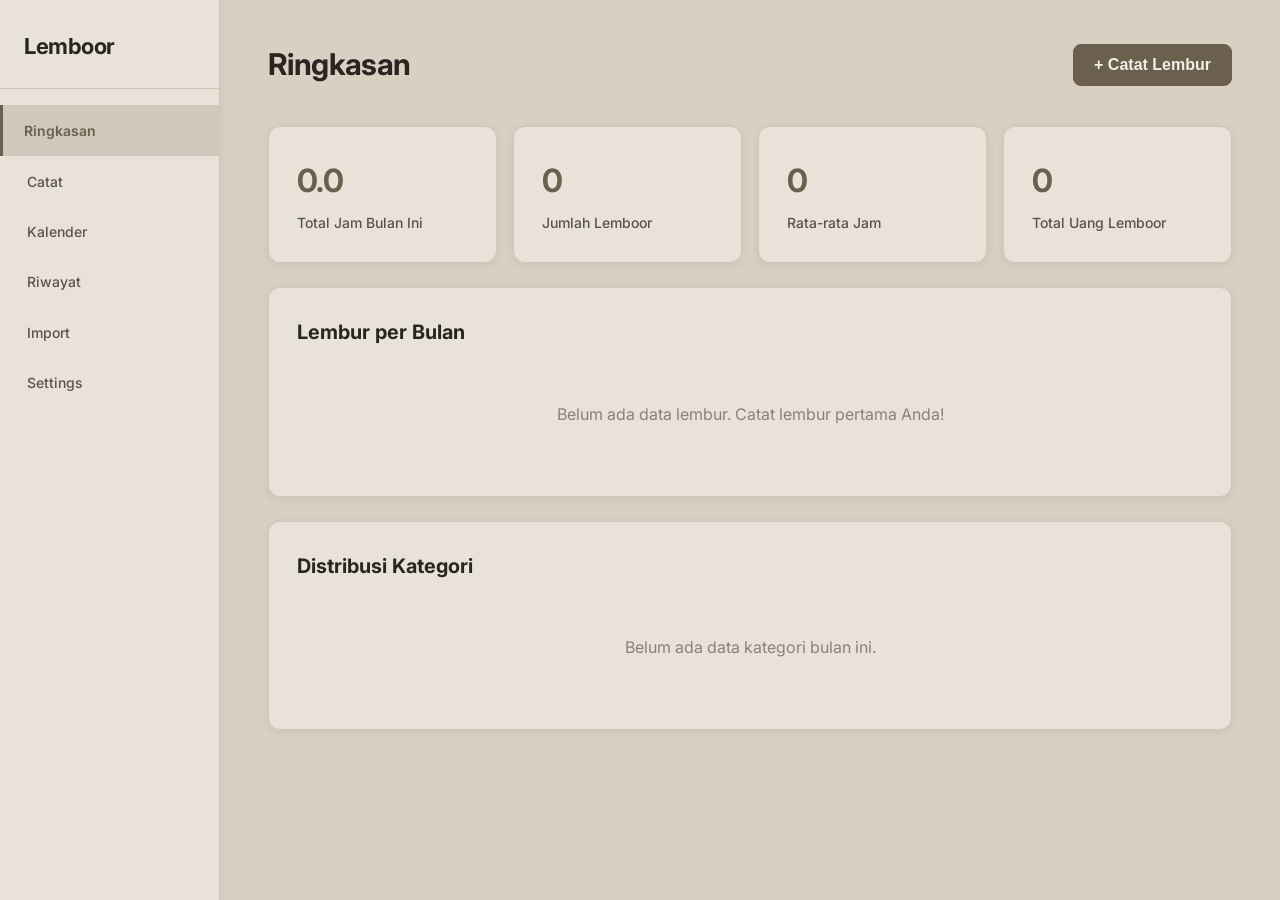
<file: index.html>
<!DOCTYPE html>
<html lang="id">
<head>
  <meta charset="UTF-8">
  <meta name="viewport" content="width=device-width, initial-scale=1.0">
  <title>Lemboor</title>
  <link rel="preconnect" href="https://fonts.googleapis.com">
  <link rel="preconnect" href="https://fonts.gstatic.com" crossorigin>
  <link href="https://fonts.googleapis.com/css2?family=Inter:wght@400;500;600&display=swap" rel="stylesheet">
  <link rel="stylesheet" href="css/style.css?v=45">
  <link rel="manifest" href="manifest.json">
  <meta name="theme-color" content="#7c6f5b">
  <script src="libs/xlsx.full.min.js"></script>
  <style>
    .view { display: none; }
    .view.active { display: block; }
    .sidebar-nav a { cursor: pointer; }
  
/* Nav icons */
.nav-icon { font-size: 1.1rem; line-height: 1; }
.nav-label { font-size: 0.7rem; }
@media (min-width: 769px) {
  .nav-icon { display: none; }
  .nav-label { font-size: 14px; }
  .sidebar-nav li a { flex-direction: row; gap: 0; }
}
</style>
</head>
<body>
  <div class="sidebar-backdrop" id="sidebarBackdrop" onclick="closeSidebar()"></div>
  <div class="app">
    <aside class="sidebar" id="sidebar" role="navigation" aria-label="Menu utama">
      <div class="sidebar-brand">Lemboor</div>
      <ul class="sidebar-nav">
        <li><a href="#ringkasan" data-view="ringkasan"><span class="nav-icon">📊</span><span class="nav-label">Ringkasan</span></a></li>
        <li><a href="#catat" data-view="catat"><span class="nav-icon">✏️</span><span class="nav-label">Catat</span></a></li>
        <li><a href="#kalender" data-view="kalender"><span class="nav-icon">📅</span><span class="nav-label">Kalender</span></a></li>
        <li><a href="#riwayat" data-view="riwayat"><span class="nav-icon">📋</span><span class="nav-label">Riwayat</span></a></li>
        <li><a href="#import" data-view="import"><span class="nav-icon">📁</span><span class="nav-label">Import</span></a></li>
        <li><a href="#settings" data-view="settings"><span class="nav-icon">⚙️</span><span class="nav-label">Settings</span></a></li>
      </ul>
    </aside>
    <main class="main" id="mainContent">
      <button class="hamburger" id="hamburger" onclick="toggleSidebar()" aria-label="Menu">
        <span></span><span></span><span></span>
      </button>
      <!-- Views injected here -->
    </main>
  </div>

  <script src="js/app.js"></script>
  <script>
  // SPA Router
  const views = {};
  let currentView = null;

  function registerView(name, renderFn) {
    views[name] = renderFn;
  }

  function navigateTo(viewName) {
    if (!views[viewName]) viewName = 'ringkasan';
    // Hide all views
    document.querySelectorAll('.view').forEach(v => v.classList.remove('active'));
    // Show target view
    let viewEl = document.getElementById('view-' + viewName);
    if (!viewEl) {
      viewEl = document.createElement('div');
      viewEl.id = 'view-' + viewName;
      viewEl.className = 'view';
      document.getElementById('mainContent').appendChild(viewEl);
    }
    viewEl.classList.add('active');
    // Update sidebar active
    document.querySelectorAll('.sidebar-nav a').forEach(a => {
      a.classList.toggle('active', a.dataset.view === viewName);
      a.setAttribute('aria-current', a.dataset.view === viewName ? 'page' : 'false');
    });
    // Update title
    const titles = { ringkasan: 'Ringkasan', catat: 'Catat Lembur', kalender: 'Kalender Lembur', riwayat: 'Riwayat Lembur', import: 'Import/Export', settings: 'Settings' };
    document.title = 'Lemboor — ' + (titles[viewName] || viewName);
    // Render view content
    if (views[viewName]) views[viewName](viewEl);
    currentView = viewName;
    // Scroll to top
    window.scrollTo(0, 0);
  }

  // Handle hash changes
  window.addEventListener('hashchange', () => {
    const hash = location.hash.replace('#', '') || 'ringkasan';
    navigateTo(hash);
  });

  // Initial load handled after views are registered (see bottom of page)
  </script>

  <!-- View: Ringkasan -->
  <script>
  registerView('ringkasan', function(container) {
    container.innerHTML = `
      <div class="page-header">
        <h1>Ringkasan</h1>
        <button class="btn btn-primary" onclick="navigateTo('catat')">+ Catat Lembur</button>
      </div>
      <div class="card-grid" id="stats"></div>
      <div class="card">
        <h3 style="margin-bottom:12px;">Lembur per Bulan</h3>
        <div id="chart-monthly"></div>
      </div>
      <div class="card" style="margin-top:24px;">
        <h3 style="margin-bottom:12px;">Distribusi Kategori</h3>
        <div id="chart-category"></div>
      </div>
    `;
    renderDashboard();
  });
  </script>

  <!-- View: Catat Lembur -->
  <script>
  registerView('catat', function(container) {
    container.innerHTML = `
      <div class="page-header"><h1>Catat Lembur</h1></div>
      <div class="card">
        <form id="overtimeForm">
          <div class="form-row">
            <div class="form-group">
              <label>Tanggal</label>
              <input type="date" class="form-control" id="date" required>
            </div>
            <div class="form-group">
              <label>Kategori</label>
              <select class="form-control" id="category">
                <option value="weekday">Hari Kerja</option>
                <option value="weekend">Akhir Pekan</option>
                <option value="holiday">Libur</option>
              </select>
            </div>
          </div>
          <div class="form-row">
            <div class="form-group">
              <label>Jam Mulai</label>
              <input type="time" class="form-control" id="startTime" required>
            </div>
            <div class="form-group">
              <label>Jam Selesai</label>
              <input type="time" class="form-control" id="endTime" required>
            </div>
          </div>
          <div class="form-row">
            <div class="form-group">
              <label>Aktivitas / Deskripsi</label>
              <input type="text" class="form-control" id="activity" placeholder="Deskripsi pekerjaan">
            </div>
            <div class="form-group">
              <label>Project (opsional)</label>
              <input type="text" class="form-control" id="project" placeholder="Nama project">
            </div>
          </div>
          <div class="form-row">
            <div class="form-group">
              <label>Rate per Jam (Rp)</label>
              <input type="number" class="form-control" id="rate" placeholder="0">
            </div>
            <div class="form-group">
              <label>Total Jam</label>
              <input type="text" class="form-control" id="totalHours" readonly>
            </div>
          </div>
          <div style="display:flex;gap:8px;justify-content:flex-end;margin-top:8px;">
            <button type="button" class="btn btn-outline" onclick="resetForm()">Reset</button>
            <button type="submit" class="btn btn-primary">Simpan</button>
          </div>
        </form>
      </div>
    `;
    initInputForm();
  });
  </script>

  <!-- View: Kalender -->
  <script>
  registerView('kalender', function(container) {
    container.innerHTML = `
      <div class="page-header"><h1>Kalender Lembur</h1></div>
      <div class="cal-toolbar">
        <div style="display:flex;align-items:center;gap:12px;">
          <div class="cal-nav">
            <button class="btn btn-outline btn-sm" onclick="prevPeriod()">&laquo;</button>
            <button class="btn btn-outline btn-sm" onclick="goToday()">Hari Ini</button>
            <button class="btn btn-outline btn-sm" onclick="nextPeriod()">&raquo;</button>
          </div>
          <h2 id="periodLabel" style="font-size:1.1rem;font-weight:600;"></h2>
        </div>
        <div class="cal-view-btns">
          <button class="btn btn-sm" id="btnMonth" onclick="setView('month')">Bulan</button>
          <button class="btn btn-sm" id="btnWeek" onclick="setView('week')">Minggu</button>
        </div>
      </div>
      <div class="cal-stats" id="calStats"></div>
      <div id="calendarContainer"></div>
      <div class="day-panel" id="dayPanel"></div>
    `;
    setView('month');
  });
  </script>

  <!-- View: Riwayat -->
  <script>
  registerView('riwayat', function(container) {
    container.innerHTML = `
      <div class="page-header"><h1>Riwayat Lembur</h1></div>
      <div class="filter-bar">
        <select class="form-control" id="filterMonth" onchange="renderRiwayat()"></select>
        <select class="form-control" id="filterCat" onchange="renderRiwayat()">
          <option value="">Semua Kategori</option>
          <option value="weekday">Hari Kerja</option>
          <option value="weekend">Akhir Pekan</option>
          <option value="holiday">Libur</option>
        </select>
        <input type="text" class="form-control" id="filterSearch" placeholder="Cari aktivitas..." oninput="renderRiwayat()" style="min-width:160px;">
      </div>
      <div class="card">
        <div class="table-container">
          <table>
            <thead><tr>
              <th>Tanggal</th><th>Jam</th><th>Total</th><th>Kategori</th><th>Aktivitas</th><th>Project</th><th>Uang</th><th></th>
            </tr></thead>
            <tbody id="riwayatBody"></tbody>
          </table>
        </div>
        <div id="riwayatPag" style="margin-top:12px;display:flex;gap:4px;justify-content:center;flex-wrap:wrap;"></div>
      </div>
    `;
    renderRiwayat();
  });
  </script>

  <!-- View: Import/Export -->
  <script>
  registerView('import', function(container) {
    container.innerHTML = `
      <div class="page-header"><h1>Import / Export</h1></div>
      <div class="card" style="margin-bottom:16px;">
        <h3 style="margin-bottom:12px;">Export Data</h3>
        <p style="color:var(--text-muted);font-size:0.875rem;margin-bottom:12px;">Download semua data lembur ke file Excel.</p>
        <button class="btn btn-primary" onclick="exportBackup()">Export XLSX</button>
      </div>
      <div class="card" style="margin-bottom:16px;">
        <h3 style="margin-bottom:12px;">Import Data</h3>
        <p style="color:var(--text-muted);font-size:0.875rem;margin-bottom:12px;">Upload file Excel untuk import data lembur.</p>
        <input type="file" id="importFile" accept=".xlsx,.xls" class="form-control" style="margin-bottom:12px;">
        <button class="btn btn-outline" onclick="importData()">Import</button>
      </div>
      <div class="card">
        <h3 style="margin-bottom:12px;">Backup / Restore</h3>
        <p style="color:var(--text-muted);font-size:0.875rem;margin-bottom:12px;">Simpan atau pulihkan data ke file JSON.</p>
        <div style="display:flex;gap:8px;">
          <button class="btn btn-outline" onclick="exportJson()">Export JSON</button>
          <button class="btn btn-outline" onclick="document.getElementById('importJsonFile').click()">Import JSON</button>
          <input type="file" id="importJsonFile" accept=".json" style="display:none;" onchange="importJson(event)">
        </div>
      </div>
    `;
  });
  </script>

  <!-- View: Settings -->
  <script>
  registerView('settings', function(container) {
    container.innerHTML = `
      <div class="page-header"><h1>Settings</h1></div>
      <div class="card">
        <div class="form-group">
          <label>Rate Default (Rp/jam)</label>
          <input type="number" class="form-control" id="defaultRate" placeholder="0">
        </div>
        <div class="form-group">
          <label>Nama</label>
          <input type="text" class="form-control" id="userName" placeholder="Nama Anda">
        </div>
        <button class="btn btn-primary" onclick="saveSettings()">Simpan</button>
      </div>
      <div class="card" style="margin-top:16px;">
        <h3 style="margin-bottom:12px;color:var(--danger);">Zona Berbahaya</h3>
        <p style="color:var(--text-muted);font-size:0.875rem;margin-bottom:12px;">Hapus semua data lembur.</p>
        <button class="btn btn-danger" onclick="clearAllData()">Hapus Semua Data</button>
      </div>
    `;
    loadSettings();
  });
  </script>

  <!-- Page-specific logic -->
  <script>
  // --- Dashboard ---
  function renderDashboard() {
    const overtime = getOvertime();
    const settings = getSettings();
    const now = new Date();
    const currentMonth = now.getFullYear() + String(now.getMonth()+1).padStart(2,'0');
    const thisMonth = overtime.filter(o => o.date && o.date.slice(0,6) === currentMonth);
    const totalHours = thisMonth.reduce((s,o) => s + (o.totalHours||0), 0);
    document.getElementById('stats').innerHTML = `
      <div class="card stat-card"><div class="value">${totalHours.toFixed(1)}</div><div class="label">Total Jam Bulan Ini</div></div>
      <div class="card stat-card"><div class="value">${thisMonth.length}</div><div class="label">Jumlah Lemboor</div></div>
      <div class="card stat-card"><div class="value">${totalHours > 0 ? (totalHours / thisMonth.length).toFixed(1) : 0}</div><div class="label">Rata-rata Jam</div></div>
      <div class="card stat-card"><div class="value">${thisMonth.reduce((s,o) => s + (o.pay||0), 0).toLocaleString('id-ID')}</div><div class="label">Total Uang Lemboor</div></div>
    `;
    const months = [];
    for (let i = 5; i >= 0; i--) {
      const d = new Date(now.getFullYear(), now.getMonth() - i, 1);
      const key = d.getFullYear() + String(d.getMonth()+1).padStart(2,'0');
      const label = d.toLocaleString('id-ID', { month: 'short', year: '2-digit' });
      const hours = overtime.filter(o => o.date && o.date.slice(0,6) === key).reduce((s,o) => s + (o.totalHours||0), 0);
      months.push({ label, hours });
    }
    const maxH = Math.max(...months.map(m => m.hours), 1);
    const hasData = months.some(m => m.hours > 0);
    document.getElementById('chart-monthly').innerHTML = hasData ? months.map(m => `
      <div class="chart-bar">
        <div class="label">${m.label}</div>
        <div class="bar-bg"><div class="bar-fill" style="width:${(m.hours/maxH*100)}%"></div></div>
        <div class="value">${m.hours.toFixed(1)}j</div>
      </div>
    `).join('') : '<div class="empty-state">Belum ada data lembur. Catat lembur pertama Anda!</div>';
    const cats = { weekday: 0, weekend: 0, holiday: 0 };
    thisMonth.forEach(o => { cats[o.category] = (cats[o.category]||0) + (o.totalHours||0); });
    const catTotal = Object.values(cats).reduce((a,b) => a+b, 0) || 1;
    const catLabels = { weekday: 'Hari Kerja', weekend: 'Akhir Pekan', holiday: 'Libur' };
    const hasCatData = Object.values(cats).some(v => v > 0);
    document.getElementById('chart-category').innerHTML = hasCatData ? Object.entries(cats).map(([k,v]) => `
      <div class="chart-bar">
        <div class="label">${catLabels[k]}</div>
        <div class="bar-bg"><div class="bar-fill" style="width:${(v/catTotal*100)}%;background:var(--cat-${k==='weekday'?'weekday':k==='weekend'?'weekend':'holiday'})"></div></div>
        <div class="value">${v.toFixed(1)}j</div>
      </div>
    `).join('') : '<div class="empty-state">Belum ada data kategori bulan ini.</div>';
  }

  // --- Input Form ---
  function initInputForm() {
    // Restore draft
    const draft = localStorage.getItem('ea_draft');
    if (draft) {
      try {
        const d = JSON.parse(draft);
        if (d.date) document.getElementById('date').value = d.date;
        if (d.category) document.getElementById('category').value = d.category;
        if (d.startTime) document.getElementById('startTime').value = d.startTime;
        if (d.endTime) document.getElementById('endTime').value = d.endTime;
        if (d.activity) document.getElementById('activity').value = d.activity;
        if (d.project) document.getElementById('project').value = d.project;
        if (d.rate) document.getElementById('rate').value = d.rate;
        calcTotalHours();
      } catch(e) {}
    } else {
      document.getElementById('date').value = new Date().toISOString().slice(0,10);
    }
    // Auto-save draft on input
    ['date','category','startTime','endTime','activity','project','rate'].forEach(id => {
      const el = document.getElementById(id);
      if (el) el.addEventListener('input', saveDraft);
    });
    const form = document.getElementById('overtimeForm');
    if (form) {
      form.onsubmit = function(e) {
        e.preventDefault();
        const startTime = document.getElementById('startTime').value;
        const endTime = document.getElementById('endTime').value;
        const date = document.getElementById('date').value;
        // Validation
        if (!date) { toast('Tanggal harus diisi', 'error'); return; }
        if (!startTime || !endTime) { toast('Jam mulai dan selesai harus diisi', 'error'); return; }
        const [sh, sm] = startTime.split(':').map(Number);
        const [eh, em] = endTime.split(':').map(Number);
        let total = (eh + em/60) - (sh + sm/60);
        if (total < 0) total += 24;
        if (total === 0) { toast('Jam selesai harus berbeda dari jam mulai', 'error'); return; }
        if (total > 24) { toast('Durasi tidak valid', 'error'); return; }
        // Duplicate check
        const existing = getOvertime();
        const dup = existing.find(o => o.date === date.replace(/-/g,'') && o.startTime === startTime && o.endTime === endTime);
        if (dup) { toast('Lemboor dengan jam yang sama sudah ada', 'error'); return; }
        // Overlap check
        const sameDay = existing.filter(o => o.date === date.replace(/-/g,''));
        const overlap = sameDay.find(o => {
          const [os, oe] = [o.startTime, o.endTime].map(t => { const [h,m] = t.split(':').map(Number); return h + m/60; });
          const [ns, ne] = [startTime, endTime].map(t => { const [h,m] = t.split(':').map(Number); return h + m/60; });
          return ns < oe && ne > os;
        });
        if (overlap) { toast('Waktu bertabrakan dengan lembur lain pada tanggal yang sama', 'error'); return; }
        // Confirmation
        if (!safeConfirm(`Simpan lembur ${startTime}-${endTime} pada ${date}?`)) return;
        const entry = {
          id: genId(),
          date: date.replace(/-/g,''),
          category: document.getElementById('category').value,
          startTime: startTime,
          endTime: endTime,
          activity: document.getElementById('activity').value,
          project: document.getElementById('project').value,
          rate: parseFloat(document.getElementById('rate').value) || 0,
          totalHours: total,
          pay: total * (parseFloat(document.getElementById('rate').value) || 0)
        };
        const data = getOvertime();
        data.push(entry);
        saveOvertime(data);
        localStorage.removeItem('ea_draft');
        toast('Lemboor berhasil dicatat', 'success');
        resetForm();
      };
    }
    // Auto-calc total hours
    ['startTime','endTime'].forEach(id => {
      const el = document.getElementById(id);
      if (el) el.addEventListener('change', calcTotalHours);
    });
  }
  function calcTotalHours() {
    const s = document.getElementById('startTime').value;
    const e = document.getElementById('endTime').value;
    if (!s || !e) return;
    const [sh,sm] = s.split(':').map(Number);
    const [eh,em] = e.split(':').map(Number);
    let total = (eh + em/60) - (sh + sm/60);
    if (total < 0) total += 24;
    document.getElementById('totalHours').value = total.toFixed(2);
  }
function saveDraft() {
  const draft = {
    date: document.getElementById('date').value,
    category: document.getElementById('category').value,
    startTime: document.getElementById('startTime').value,
    endTime: document.getElementById('endTime').value,
    activity: document.getElementById('activity').value,
    project: document.getElementById('project').value,
    rate: document.getElementById('rate').value
  };
  localStorage.setItem('ea_draft', JSON.stringify(draft));
}
  function resetForm() {
    document.getElementById('overtimeForm').reset();
    document.getElementById('date').value = new Date().toISOString().slice(0,10);
    document.getElementById('totalHours').value = '';
    localStorage.removeItem('ea_draft');
  }

  // --- Calendar ---
  let viewMode = 'month';
  let currentDate = new Date();
  const catLabels = { weekday: 'Hari Kerja', weekend: 'Akhir Pekan', holiday: 'Libur' };
  const catClass = { weekday: 'cat-weekday', weekend: 'cat-weekend', holiday: 'cat-holiday' };
  function setView(mode) {
    viewMode = mode;
    const btnM = document.getElementById('btnMonth');
    const btnW = document.getElementById('btnWeek');
    if (btnM) btnM.classList.toggle('active', mode === 'month');
    if (btnW) btnW.classList.toggle('active', mode === 'week');
    render();
  }
  function prevPeriod() {
    if (viewMode === 'month') currentDate.setMonth(currentDate.getMonth() - 1);
    else currentDate.setDate(currentDate.getDate() - 7);
    render();
  }
  function nextPeriod() {
    if (viewMode === 'month') currentDate.setMonth(currentDate.getMonth() + 1);
    else currentDate.setDate(currentDate.getDate() + 7);
    render();
  }
  function goToday() { currentDate = new Date(); render(); }
  function render() {
    if (viewMode === 'month') renderMonth(); else renderWeek();
    updateStats();
  }
  function renderMonth() {
    const year = currentDate.getFullYear();
    const month = currentDate.getMonth();
    const pl = document.getElementById('periodLabel');
    if (pl) pl.textContent = currentDate.toLocaleString('id-ID', { month: 'long', year: 'numeric' });
    const overtime = getOvertime();
    const byDate = {};
    overtime.forEach(o => { if (!byDate[o.date]) byDate[o.date] = []; byDate[o.date].push(o); });
    const firstDay = new Date(year, month, 1).getDay();
    const daysInMonth = new Date(year, month + 1, 0).getDate();
    const daysInPrevMonth = new Date(year, month, 0).getDate();
    const todayKey = new Date().getFullYear() + String(new Date().getMonth()+1).padStart(2,'0') + String(new Date().getDate()).padStart(2,'0');
    let html = '<div class="cal-grid">';
    ['Min','Sen','Sel','Rab','Kam','Jum','Sab'].forEach(d => { html += `<div class="cal-day-name">${d}</div>`; });
    for (let i = firstDay - 1; i >= 0; i--) html += `<div class="cal-day other-month"><div class="day-num">${daysInPrevMonth - i}</div></div>`;
    for (let d = 1; d <= daysInMonth; d++) {
      const dateKey = year + String(month+1).padStart(2,'0') + String(d).padStart(2,'0');
      const entries = byDate[dateKey] || [];
      const isToday = dateKey === todayKey;
      let cls = 'cal-day';
      if (isToday) cls += ' today';
      if (entries.length) cls += ' has-ot';
      html += `<div class="${cls}" onclick="showDay('${dateKey}')"><div class="day-num">${d}</div>`;
      entries.slice(0, 3).forEach(e => {
        html += `<div class="cal-event ${catClass[e.category]}" title="${e.activity || ''}">${e.startTime}-${e.endTime} ${e.activity ? e.activity.slice(0,12) : ''}</div>`;
      });
      if (entries.length > 3) html += `<div class="cal-more">+${entries.length - 3} lainnya</div>`;
      html += '</div>';
    }
    const totalCells = firstDay + daysInMonth;
    const remaining = (7 - (totalCells % 7)) % 7;
    for (let d = 1; d <= remaining; d++) html += `<div class="cal-day other-month"><div class="day-num">${d}</div></div>`;
    html += '</div>';
    const cc = document.getElementById('calendarContainer');
    if (cc) cc.innerHTML = html;
  }
  function renderWeek() {
    const overtime = getOvertime();
    const byDate = {};
    overtime.forEach(o => { if (!byDate[o.date]) byDate[o.date] = []; byDate[o.date].push(o); });
    const d = new Date(currentDate);
    d.setDate(d.getDate() - d.getDay());
    const todayKey = new Date().getFullYear() + String(new Date().getMonth()+1).padStart(2,'0') + String(new Date().getDate()).padStart(2,'0');
    const endDate = new Date(d); endDate.setDate(endDate.getDate() + 6);
    const pl = document.getElementById('periodLabel');
    if (pl) pl.textContent = d.toLocaleString('id-ID', { day: 'numeric', month: 'short' }) + ' - ' + endDate.toLocaleString('id-ID', { day: 'numeric', month: 'short', year: 'numeric' });
    let html = '<div class="week-grid">';
    html += '<div class="week-header" style="background:var(--bg-subtle);"></div>';
    for (let i = 0; i < 7; i++) {
      const day = new Date(d); day.setDate(day.getDate() + i);
      const dateKey = day.getFullYear() + String(day.getMonth()+1).padStart(2,'0') + String(day.getDate()).padStart(2,'0');
      const isToday = dateKey === todayKey;
      html += `<div class="week-header${isToday ? ' today' : ''}">
        <div class="day-name">${day.toLocaleString('id-ID', { weekday: 'short' })}</div>
        <div class="day-num">${day.getDate()}</div>
      </div>`;
    }
    for (let h = 6; h <= 23; h++) {
      html += `<div class="week-time">${String(h).padStart(2,'0')}:00</div>`;
      for (let i = 0; i < 7; i++) {
        const day = new Date(d); day.setDate(day.getDate() + i);
        const dateKey = day.getFullYear() + String(day.getMonth()+1).padStart(2,'0') + String(day.getDate()).padStart(2,'0');
        const isToday = dateKey === todayKey;
        const entries = (byDate[dateKey] || []).filter(e => parseInt(e.startTime.split(':')[0]) === h);
        html += `<div class="week-cell${isToday ? ' today' : ''}">`;
        entries.forEach(e => { html += `<div class="week-event ${catClass[e.category]}" onclick="showDay('${dateKey}')" title="${e.activity || ''}">${e.startTime}-${e.endTime}</div>`; });
        html += '</div>';
      }
    }
    html += '</div>';
    const cc = document.getElementById('calendarContainer');
    if (cc) cc.innerHTML = html;
  }
  function showDay(dateKey) {
    const entries = getOvertime().filter(o => o.date === dateKey);
    const panel = document.getElementById('dayPanel');
    if (!panel) return;
    if (entries.length === 0) {
      panel.innerHTML = `<div class="card"><p style="color:var(--text-muted);font-size:0.875rem;">Tidak ada lembur pada ${formatDateDisplay(dateKey)}</p></div>`;
      return;
    }
    const totalH = entries.reduce((s,e) => s + (e.totalHours||0), 0);
    const totalPay = entries.reduce((s,e) => s + (e.pay||0), 0);
    let html = `<div class="card"><div class="day-panel-header"><h3>${formatDateDisplay(dateKey)}</h3><span style="font-size:0.8rem;color:var(--text-muted);">${entries.length} lembur · ${totalH.toFixed(1)} jam${totalPay ? ' · Rp ' + totalPay.toLocaleString('id-ID') : ''}</span></div>`;
    entries.forEach(e => {
      html += `<div class="day-event-card">
        <div class="event-time">${e.startTime} — ${e.endTime} (${(e.totalHours||0).toFixed(2)} jam)</div>
        <div class="event-title">${e.activity || 'Tanpa deskripsi'}</div>
        <div class="event-meta">${e.project ? 'Project: ' + e.project + ' · ' : ''}${catLabels[e.category] || e.category}</div>
        ${e.pay ? `<div class="event-pay">Rp ${e.pay.toLocaleString('id-ID')}</div>` : ''}
      </div>`;
    });
    html += '</div>';
    panel.innerHTML = html;
    panel.scrollIntoView({ behavior: 'smooth', block: 'nearest' });
  }
  function updateStats() {
    const overtime = getOvertime();
    const cs = document.getElementById('calStats');
    if (!cs) return;
    if (viewMode === 'week') {
      const d = new Date(currentDate); d.setDate(d.getDate() - d.getDay());
      const weekStart = d.getFullYear() + String(d.getMonth()+1).padStart(2,'0') + String(d.getDate()).padStart(2,'0');
      d.setDate(d.getDate() + 6);
      const weekEnd = d.getFullYear() + String(d.getMonth()+1).padStart(2,'0') + String(d.getDate()).padStart(2,'0');
      const we = overtime.filter(o => o.date >= weekStart && o.date <= weekEnd);
      const th = we.reduce((s,e) => s + (e.totalHours||0), 0);
      const tp = we.reduce((s,e) => s + (e.pay||0), 0);
      cs.innerHTML = `<span class="cal-stat">Minggu ini: <strong>${we.length}</strong> lembur</span><span class="cal-stat">Total: <strong>${th.toFixed(1)}</strong> jam</span>` + (tp ? `<span class="cal-stat">Uang: <strong>Rp ${tp.toLocaleString('id-ID')}</strong></span>` : '');
      return;
    }
    const monthKey = currentDate.getFullYear() + String(currentDate.getMonth()+1).padStart(2,'0');
    const me = overtime.filter(o => o.date && o.date.slice(0,6) === monthKey);
    const th = me.reduce((s,e) => s + (e.totalHours||0), 0);
    const tp = me.reduce((s,e) => s + (e.pay||0), 0);
    const days = new Set(me.map(o => o.date)).size;
    cs.innerHTML = `<span class="cal-stat">Bulan ini: <strong>${me.length}</strong> lembur</span><span class="cal-stat">Total: <strong>${th.toFixed(1)}</strong> jam</span><span class="cal-stat">Hari: <strong>${days}</strong></span>` + (tp ? `<span class="cal-stat">Uang: <strong>Rp ${tp.toLocaleString('id-ID')}</strong></span>` : '');
  }

  // --- Riwayat ---
  let riwayatPage = 1;
  function renderRiwayat() {
    const overtime = getOvertime();
    const monthFilter = document.getElementById('filterMonth') ? document.getElementById('filterMonth').value : '';
    const catFilter = document.getElementById('filterCat') ? document.getElementById('filterCat').value : '';
    const search = document.getElementById('filterSearch') ? document.getElementById('filterSearch').value.toLowerCase() : '';
    // Populate month filter
    const mf = document.getElementById('filterMonth');
    if (mf && mf.options.length === 0) {
      const months = new Set(overtime.map(o => o.date ? o.date.slice(0,6) : ''));
      months.forEach(m => {
        if (!m) return;
        const d = new Date(m.slice(0,4), m.slice(4,6)-1, 1);
        const opt = document.createElement('option');
        opt.value = m;
        opt.textContent = d.toLocaleString('id-ID', { month: 'long', year: 'numeric' });
        mf.appendChild(opt);
      });
      const allOpt = document.createElement('option');
      allOpt.value = '';
      allOpt.textContent = 'Semua Bulan';
      mf.insertBefore(allOpt, mf.firstChild);
      mf.value = '';
    }
    let filtered = overtime;
    if (monthFilter) filtered = filtered.filter(o => o.date && o.date.slice(0,6) === monthFilter);
    if (catFilter) filtered = filtered.filter(o => o.category === catFilter);
    if (search) filtered = filtered.filter(o => (o.activity||'').toLowerCase().includes(search));
    filtered.sort((a,b) => (b.date||'').localeCompare(a.date||''));
    const perPage = 15;
    const totalPages = Math.ceil(filtered.length / perPage) || 1;
    if (riwayatPage > totalPages) riwayatPage = totalPages;
    const start = (riwayatPage - 1) * perPage;
    const pageData = filtered.slice(start, start + perPage);
    const tbody = document.getElementById('riwayatBody');
    if (!tbody) return;
    const catLabels = { weekday: 'Hari Kerja', weekend: 'Akhir Pekan', holiday: 'Libur' };
    const badgeClass = { weekday: 'badge-weekday', weekend: 'badge-weekend', holiday: 'badge-holiday' };
    tbody.innerHTML = pageData.length ? pageData.map(o => `
      <tr>
        <td>${formatDateDisplay(o.date)}</td>
        <td>${o.startTime}-${o.endTime}</td>
        <td>${(o.totalHours||0).toFixed(2)}</td>
        <td><span class="badge ${badgeClass[o.category]}">${catLabels[o.category]||o.category}</span></td>
        <td>${esc(o.activity)||'-'}</td>
        <td>${esc(o.project)||'-'}</td>
        <td>${o.pay ? 'Rp ' + o.pay.toLocaleString('id-ID') : '-'}</td>
        <td><button class="btn btn-danger btn-sm" onclick="deleteEntry('${o.id}')">Hapus</button></td>
      </tr>
    `).join('') : '<tr><td colspan="8" class="empty-state">Belum ada data lembur</td></tr>';
    // Pagination
    let pagHtml = '';
    for (let i = 1; i <= totalPages; i++) {
      pagHtml += `<button class="btn btn-sm ${i===riwayatPage?'btn-primary':''}" onclick="riwayatPage=${i};renderRiwayat()">${i}</button>`;
    }
    const pag = document.getElementById('riwayatPag');
    if (pag) pag.innerHTML = pagHtml;
  }
  function deleteEntry(id) {
    if (!safeConfirm('Hapus data ini?')) return;
    const data = getOvertime();
    const deleted = data.find(o => o.id === id);
    const newData = data.filter(o => o.id !== id);
    saveOvertime(newData);
    toast('Data dihapus', 'success', deleted ? {
      label: 'Undo',
      fn: () => { saveOvertime(getOvertime().concat([deleted])); toast('Dikembalikan', 'info'); renderRiwayat(); }
    } : null);
    renderRiwayat();
  }

  // --- Settings ---
  function loadSettings() {
    const s = getSettings();
    const dr = document.getElementById('defaultRate');
    const un = document.getElementById('userName');
    if (dr) dr.value = s.defaultRate || '';
    if (un) un.value = s.userName || '';
  }
  function saveSettings() {
    const s = getSettings();
    s.defaultRate = parseFloat(document.getElementById('defaultRate').value) || 0;
    s.userName = document.getElementById('userName').value;
    localStorage.setItem(STORAGE_KEYS.settings, JSON.stringify(s));
    toast('Settings disimpan', 'success');
  }
  function clearAllData() {
    if (!safeConfirm('Hapus semua data lembur? Tindakan ini tidak bisa dibatalkan.')) return;
    saveOvertime([]);
    toast('Semua data dihapus', 'success');
    navigateTo('ringkasan');
  }

  // --- Import/Export ---
  function exportBackup() {
    const backup = { overtime: getOvertime(), settings: getSettings(), exportedAt: new Date().toISOString() };
    const ws = XLSX.utils.json_to_sheet(backup.overtime);
    const wb = XLSX.utils.book_new();
    XLSX.utils.book_append_sheet(wb, ws, 'Overtime');
    XLSX.writeFile(wb, 'easy-absen-backup.xlsx');
    localStorage.setItem('ea_last_backup', Date.now().toString());
    toast('Export berhasil', 'success');
  }
  function importData() {
    const file = document.getElementById('importFile').files[0];
    if (!file) { toast('Pilih file dulu', 'error'); return; }
    if (!safeConfirm('Import akan menambahkan data ke data yang ada. Lanjutkan?')) return;
    const reader = new FileReader();
    reader.onload = function(e) {
      const wb = XLSX.read(e.target.result, { type: 'binary' });
      const ws = wb.Sheets[wb.SheetNames[0]];
      const data = XLSX.utils.sheet_to_json(ws);
      const existing = getOvertime();
      data.forEach(d => { if (!d.id) d.id = genId(); });
      saveOvertime(existing.concat(data));
      toast('Import berhasil: ' + data.length + ' data', 'success');
    };
    reader.readAsBinaryString(file);
  }
  function exportJson() {
    const backup = { overtime: getOvertime(), settings: getSettings(), exportedAt: new Date().toISOString() };
    const blob = new Blob([JSON.stringify(backup, null, 2)], { type: 'application/json' });
    const url = URL.createObjectURL(blob);
    const a = document.createElement('a');
    a.href = url; a.download = 'easy-absen-backup.json';
    a.click(); URL.revokeObjectURL(url);
    localStorage.setItem('ea_last_backup', Date.now().toString());
    toast('Export JSON berhasil', 'success');
  }
  function importJson(event) {
    const file = event.target.files[0];
    if (!file) return;
    if (!safeConfirm('Import JSON akan menimpa data yang ada. Lanjutkan?')) { event.target.value = ''; return; }
    const reader = new FileReader();
    reader.onload = function(e) {
      try {
        const backup = JSON.parse(e.target.result);
        if (backup.overtime) saveOvertime(backup.overtime);
        if (backup.settings) localStorage.setItem(STORAGE_KEYS.settings, JSON.stringify(backup.settings));
        toast('Import JSON berhasil', 'success');
        navigateTo('ringkasan');
      } catch (err) { toast('File tidak valid', 'error'); }
    };
    reader.readAsText(file);
  }

  // --- Keyboard shortcuts ---
  document.addEventListener('keydown', function(e) {
    if (e.target.tagName === 'INPUT' || e.target.tagName === 'TEXTAREA' || e.target.tagName === 'SELECT') return;
    if (e.key === 'n' || e.key === 'N') { navigateTo('catat'); }
    else if (e.key === 'Escape') {
      document.querySelectorAll('.modal-overlay').forEach(m => m.remove());
      if (window.innerWidth <= 768) closeSidebar();
    }
    else if (e.key === 'ArrowLeft' && currentView === 'kalender') { prevPeriod(); }
    else if (e.key === 'ArrowRight' && currentView === 'kalender') { nextPeriod(); }
  });
  // --- Backup reminder ---
  (function() {
    const lastBackup = localStorage.getItem('ea_last_backup');
    const now = Date.now();
    if (!lastBackup || (now - parseInt(lastBackup)) > 7 * 24 * 60 * 60 * 1000) {
      setTimeout(() => {
        toast('Belum backup 7 hari terakhir. Export data Anda.', 'warning');
      }, 3000);
    }
  })();
  // --- Initial load (after all views registered) ---
  (function() {
    const hash = location.hash.replace('#', '') || 'ringkasan';
    navigateTo(hash);
  })();

  // --- Sidebar toggle (mobile) ---
  function toggleSidebar() {
    const sb = document.getElementById('sidebar');
    const bd = document.getElementById('sidebarBackdrop');
    const hb = document.getElementById('hamburger');
    if (sb.classList.contains('open')) {
      closeSidebar();
    } else {
      sb.classList.add('open');
      bd.classList.add('open');
      hb.classList.add('open');
    }
  }
  function closeSidebar() {
    const sb = document.getElementById('sidebar');
    const bd = document.getElementById('sidebarBackdrop');
    const hb = document.getElementById('hamburger');
    if (sb) sb.classList.remove('open');
    if (bd) bd.classList.remove('open');
    if (hb) hb.classList.remove('open');
  }
  // Close sidebar when nav link clicked on mobile
  document.querySelectorAll('.sidebar-nav a').forEach(a => {
    a.addEventListener('click', () => {
      if (window.innerWidth <= 768) closeSidebar();
    });
  });

  function formatDateDisplay(yyyymmdd) {
    if (!yyyymmdd || yyyymmdd.length !== 8) return yyyymmdd;
    const y = yyyymmdd.slice(0,4), m = yyyymmdd.slice(4,6), d = yyyymmdd.slice(6,8);
    const months = ['Jan','Feb','Mar','Apr','Mei','Jun','Jul','Agu','Sep','Okt','Nov','Des'];
    return `${d} ${months[parseInt(m)-1]} ${y}`;
  }
  </script>
  <script>
  if ('serviceWorker' in navigator) {
    navigator.serviceWorker.register('./sw.js').catch(() => {});
  }
  </script>
</body>
</html>
</file>
<file: css/style.css>
@import url('https://fonts.googleapis.com/css2?family=Inter:wght@400;500;600;700&display=swap');

:root {
  --bg: #d9d0c3;
  --bg-subtle: #d0c8bc;
  --bg-card: #e8e2d9;
  --border: #cfc7bc;
  --border-subtle: #e4dfd6;
  --text: #2a2520;
  --text-secondary: #5a5349;
  --text-muted: #8a8278;
  --accent: #6b5f4d;
  --accent-hover: #5a4f3e;
  --danger: #b85c4a;
  --success: #5a7a52;
  --cat-weekday: #6b7fa3;
  --cat-weekend: #b8956a;
  --cat-holiday: #a37a8f;
  --radius: 12px;
  --radius-sm: 8px;
  --shadow: 0 2px 8px rgba(42,37,32,0.08);
  --shadow-md: 0 4px 16px rgba(42,37,32,0.12);
}

* { margin: 0; padding: 0; box-sizing: border-box; }

:focus-visible {
  outline: 2px solid var(--accent);
  outline-offset: 2px;
}

body {
  font-family: 'Inter', -apple-system, BlinkMacSystemFont, 'Segoe UI', sans-serif;
  background: var(--bg);
  color: var(--text);
  line-height: 1.65;
  min-height: 100vh;
  -webkit-font-smoothing: antialiased;
  font-size: 17px;
}

.app { display: flex; min-height: 100vh; }

/* Sidebar */
.sidebar {
  width: 220px;
  background: var(--bg-card);
  border-right: 1px solid var(--border);
  padding: 28px 0;
  flex-shrink: 0;
  position: fixed;
  top: 0; left: 0; bottom: 0;
  overflow-y: auto;
  z-index: 100;
  box-shadow: 2px 0 8px rgba(42,37,32,0.04);
}

.sidebar-brand {
  padding: 0 24px 24px;
  font-size: 22px;
  font-weight: 700;
  color: var(--text);
  border-bottom: 1px solid var(--border);
  margin-bottom: 16px;
  letter-spacing: -0.02em;
}
.sidebar-brand span { color: var(--accent); }

.sidebar-nav { list-style: none; }

.sidebar-nav li a {
  display: block;
  padding: 12px 24px;
  color: var(--text-secondary);
  text-decoration: none;
  font-size: 16px;
  font-weight: 500;
  transition: all 150ms ease;
  border-left: 3px solid transparent;
}

.sidebar-nav li a:hover {
  color: var(--text);
  background: var(--bg-subtle);
}

.sidebar-nav li a.active {
  color: var(--accent);
  font-weight: 600;
  background: var(--bg-subtle);
  border-left: 3px solid var(--accent);
  padding-left: 21px;
}

/* Main content */
.main {
  flex: 1;
  margin-left: 220px;
  padding: 40px 48px;
  min-height: 100vh;
  max-width: 1100px;
  margin-right: auto;
}

.page-header {
  display: flex;
  justify-content: space-between;
  align-items: center;
  margin-bottom: 36px;
  flex-wrap: wrap;
  gap: 12px;
}

.page-header h1 {
  font-size: 30px;
  font-weight: 700;
  color: var(--text);
  letter-spacing: -0.02em;
}

/* Cards */
.card {
  background: var(--bg-card);
  border: 1px solid var(--border);
  border-radius: var(--radius);
  padding: 28px;
  box-shadow: var(--shadow);
  transition: box-shadow 200ms ease;
}

.card:hover {
  box-shadow: var(--shadow-md);
}

.card-grid {
  display: grid;
  grid-template-columns: repeat(auto-fit, minmax(200px, 1fr));
  gap: 16px;
  margin-bottom: 24px;
}

.stat-card .value {
  font-size: 32px;
  font-weight: 700;
  color: var(--accent);
  letter-spacing: -0.02em;
}

.stat-card .label {
  font-size: 14px;
  color: var(--text-secondary);
  margin-top: 4px;
  font-weight: 500;
}

/* Buttons */
.btn {
  display: inline-flex;
  align-items: center;
  justify-content: center;
  gap: 6px;
  padding: 10px 20px;
  border-radius: var(--radius-sm);
  font-size: 16px;
  font-weight: 600;
  cursor: pointer;
  border: 1px solid var(--border);
  background: var(--bg-card);
  color: var(--text);
  transition: all 150ms ease;
  text-decoration: none;
  min-height: 42px;
}

.btn:hover {
  background: var(--bg-subtle);
  border-color: var(--accent);
}

.btn-primary {
  background: var(--accent);
  color: #f2efe9;
  border-color: var(--accent);
}

.btn-primary:hover {
  background: var(--accent-hover);
  border-color: var(--accent-hover);
}

.btn-danger {
  background: var(--danger);
  color: #f2efe9;
  border-color: var(--danger);
}

.btn-danger:hover {
  opacity: 0.9;
}

.btn-outline {
  background: transparent;
  border: 1px solid var(--border);
}

.btn-sm {
  padding: 6px 14px;
  font-size: 14px;
  min-height: 34px;
}

/* Forms */
.form-group {
  margin-bottom: 20px;
}

.form-group label {
  display: block;
  font-size: 15px;
  font-weight: 600;
  color: var(--text);
  margin-bottom: 8px;
}

.form-control {
  width: 100%;
  padding: 12px 16px;
  border: 1px solid var(--border);
  border-radius: var(--radius-sm);
  font-size: 16px;
  font-family: inherit;
  background: var(--bg-card);
  color: var(--text);
  transition: border-color 150ms ease, box-shadow 150ms ease;
}

.form-control:focus {
  outline: none;
  border-color: var(--accent);
  box-shadow: 0 0 0 3px rgba(107,95,77,0.15);
}

.form-control option { background: var(--bg-card); color: var(--text); }
.form-row { display: grid; grid-template-columns: 1fr 1fr; gap: 20px; }

/* Tables */
.table-container { overflow-x: auto; }
table {
  width: 100%;
  border-collapse: separate;
  border-spacing: 0;
  font-size: 16px;
}

th, td {
  padding: 14px 16px;
  text-align: left;
  border-bottom: 1px solid var(--border-subtle);
}

th {
  font-weight: 600;
  color: var(--text-secondary);
  font-size: 14px;
  text-transform: uppercase;
  letter-spacing: 0.05em;
  background: var(--bg-subtle);
}

tr:hover td {
  background: var(--bg-subtle);
}

/* Badges */
.badge {
  display: inline-block;
  padding: 4px 10px;
  border-radius: 20px;
  font-size: 13px;
  font-weight: 600;
}

.badge-weekday { background: #e0e4ed; color: #4a5a7a; }
.badge-weekend { background: #ede8e0; color: #8a6d4a; }
.badge-holiday { background: #ede0e4; color: #8a4a6a; }

/* Toast */
.toast {
  position: fixed;
  bottom: 24px;
  right: 24px;
  padding: 14px 20px;
  border-radius: var(--radius-sm);
  color: #f2efe9;
  font-size: 16px;
  font-weight: 500;
  z-index: 1000;
  animation: slideIn 200ms ease;
  box-shadow: var(--shadow-md);
  display: flex;
  align-items: center;
  gap: 12px;
}

.toast.success { background: var(--success); }
.toast.error { background: var(--danger); }
.toast.info { background: var(--accent); }
.toast.warning { background: #8a6d3b; }

@keyframes slideIn { from { transform: translateY(8px); opacity: 0; } to { transform: translateY(0); opacity: 1; } }

/* Modal */
.modal-overlay {
  position: fixed; top: 0; left: 0; right: 0; bottom: 0;
  background: rgba(42,37,32,0.4);
  display: flex; align-items: center; justify-content: center;
  z-index: 200;
  backdrop-filter: blur(2px);
}

.modal {
  background: var(--bg-card);
  border: 1px solid var(--border);
  border-radius: var(--radius);
  padding: 32px;
  max-width: 480px;
  width: 90%;
  box-shadow: var(--shadow-md);
}

/* Calendar */
.cal-toolbar {
  display: flex;
  justify-content: space-between;
  align-items: center;
  margin-bottom: 20px;
  flex-wrap: wrap;
  gap: 12px;
}

.cal-nav {
  display: flex;
  align-items: center;
  gap: 12px;
}

.cal-nav button {
  background: var(--bg-card);
  border: 1px solid var(--border);
  border-radius: var(--radius-sm);
  padding: 8px 14px;
  cursor: pointer;
  font-size: 16px;
  color: var(--text);
  transition: all 150ms ease;
}

.cal-nav button:hover {
  background: var(--bg-subtle);
  border-color: var(--accent);
}

.cal-period {
  font-size: 20px;
  font-weight: 700;
  color: var(--text);
  letter-spacing: -0.01em;
}

.cal-view-btns {
  display: flex;
  gap: 4px;
}

.cal-view-btns .btn {
  font-size: 14px;
  padding: 6px 14px;
  min-height: 34px;
}

.cal-grid {
  display: grid;
  grid-template-columns: repeat(7, 1fr);
  gap: 4px;
}

.cal-day-name {
  text-align: center;
  font-size: 13px;
  font-weight: 600;
  color: var(--text-muted);
  padding: 8px 4px;
  text-transform: uppercase;
  letter-spacing: 0.05em;
}

.cal-day {
  min-height: 90px;
  padding: 8px;
  border: 1px solid var(--border-subtle);
  border-radius: var(--radius-sm);
  background: var(--bg-card);
  cursor: pointer;
  transition: all 150ms ease;
  position: relative;
}

.cal-day:hover {
  border-color: var(--accent);
  box-shadow: var(--shadow);
}

.cal-day.today {
  background: var(--bg-card);
  border: 2px solid var(--accent);
}

.cal-day.today .day-num {
  background: var(--accent);
  color: #f2efe9;
  border-radius: 50%;
  width: 28px;
  height: 28px;
  display: inline-flex;
  align-items: center;
  justify-content: center;
  font-weight: 700;
}

.cal-day.other-month {
  opacity: 0.4;
}

.day-num {
  font-size: 15px;
  font-weight: 600;
  color: var(--text);
  margin-bottom: 4px;
}

.cal-event {
  font-size: 12px;
  padding: 3px 6px;
  border-radius: 4px;
  margin-bottom: 2px;
  white-space: nowrap;
  overflow: hidden;
  text-overflow: ellipsis;
  font-weight: 500;
}

.cal-event.cat-weekday { background: #e0e4ed; color: #4a5a7a; }
.cal-event.cat-weekend { background: #ede8e0; color: #8a6d4a; }
.cal-event.cat-holiday { background: #ede0e4; color: #8a4a6a; }

.cal-more {
  font-size: 11px;
  color: var(--text-muted);
  font-weight: 600;
}

.cal-stats {
  display: flex;
  gap: 20px;
  margin-bottom: 20px;
  flex-wrap: wrap;
}

.cal-stat {
  font-size: 15px;
  color: var(--text-secondary);
}

.cal-stat strong {
  color: var(--text);
  font-variant-numeric: tabular-nums;
  font-weight: 600;
}

/* Empty state */
.empty-state {
  text-align: center;
  padding: 40px 20px;
  color: var(--text-muted);
  font-size: 16px;
}

/* Chart bars */
.chart-bar {
  display: flex;
  align-items: center;
  margin-bottom: 8px;
  gap: 12px;
}

.chart-bar .label {
  width: 100px;
  font-size: 15px;
  color: var(--text-secondary);
  font-weight: 500;
}

.chart-bar .bar-bg {
  flex: 1;
  height: 8px;
  background: var(--border-subtle);
  border-radius: 4px;
  overflow: hidden;
}

.chart-bar .bar-fill {
  height: 100%;
  background: var(--accent);
  border-radius: 4px;
  transition: width 300ms ease;
}

.chart-bar .value {
  width: 50px;
  text-align: right;
  font-size: 15px;
  font-weight: 600;
  font-variant-numeric: tabular-nums;
  color: var(--text);
}

/* Pagination */
.pagination {
  display: flex;
  gap: 6px;
  margin-top: 20px;
  flex-wrap: wrap;
}

/* Hamburger (hidden on desktop) */
.hamburger { display: none; }
.mobile-header { display: none; }
.sidebar-backdrop { display: none; }

/* Mobile */
@media (max-width: 768px) {
  .hamburger {
    display: flex !important;
    flex-direction: column;
    justify-content: center;
    gap: 5px;
    width: 44px;
    height: 44px;
    background: var(--bg-card);
    border: 1px solid var(--border);
    border-radius: var(--radius-sm);
    cursor: pointer;
    padding: 10px;
    z-index: 300;
    position: sticky;
    top: 12px;
    margin-bottom: 16px;
    box-shadow: var(--shadow);
  }
  .hamburger span {
    display: block;
    height: 2.5px;
    background: var(--text);
    border-radius: 2px;
    transition: all 150ms ease;
  }
  .hamburger.open span:nth-child(1) { transform: rotate(45deg) translate(5px, 5px); }
  .hamburger.open span:nth-child(2) { opacity: 0; }
  .hamburger.open span:nth-child(3) { transform: rotate(-45deg) translate(5px, -5px); }

  .sidebar {
    position: fixed;
    top: 0;
    left: -320px;
    width: 320px;
    height: 100vh;
    z-index: 250;
    transition: left 250ms ease;
    box-shadow: none;
    border-radius: 0 16px 16px 0;
    padding-top: 24px;
  }
  .sidebar.open { left: 0; box-shadow: 4px 0 24px rgba(42,37,32,0.2); }
  .sidebar-brand { display: block; padding-left: 28px; font-size: 24px; }
  .sidebar-nav { flex-direction: column; width: 100%; }
  .sidebar-nav li { flex: none; }
  .sidebar-nav li a {
    display: flex;
    flex-direction: row;
    align-items: center;
    gap: 12px;
    padding: 16px 28px;
    font-size: 18px;
    text-align: left;
    border-left: 3px solid transparent;
    border-bottom: none;
    min-height: auto;
    font-weight: 500;
  }
  .sidebar-nav li a.active {
    border-left: 3px solid var(--accent);
    border-bottom: none;
    background: var(--bg-subtle);
    padding-left: 25px;
  }
  .nav-icon { display: none; }
  .nav-label { font-size: 18px; }

  .sidebar-backdrop {
    display: none;
    position: fixed;
    top: 0; left: 0; right: 0; bottom: 0;
    background: rgba(42,37,32,0.4);
    z-index: 240;
    backdrop-filter: blur(2px);
  }
  .sidebar-backdrop.open { display: block; }

  .main {
    margin-left: 0;
    padding: 20px 20px;
    max-width: 100%;
  }

  .page-header h1 { font-size: 26px; }

  .form-row { grid-template-columns: 1fr; gap: 16px; }
  .card-grid { grid-template-columns: 1fr 1fr; gap: 12px; }
  .card { padding: 20px; }
  .stat-card .value { font-size: 26px; }
  .stat-card .label { font-size: 13px; }

  .btn { font-size: 16px; padding: 10px 18px; min-height: 44px; }
  .btn-sm { font-size: 14px; padding: 6px 12px; min-height: 36px; }

  table { font-size: 15px; }
  th, td { padding: 10px 12px; }

  .cal-day { min-height: 70px; padding: 6px; }
  .cal-day-name { font-size: 12px; padding: 6px 2px; }
  .cal-event { font-size: 11px; padding: 2px 4px; }
  .cal-more { font-size: 10px; }
  .cal-period { font-size: 18px; }
  .cal-nav button { padding: 6px 12px; font-size: 15px; }
  .day-num { font-size: 14px; }

  .toast {
    bottom: 16px;
    right: 16px;
    left: 16px;
    font-size: 15px;
  }
}

@media (max-width: 480px) {
  .card-grid { grid-template-columns: 1fr; }
  .main { padding: 16px; }
  .page-header h1 { font-size: 22px; }
  .stat-card .value { font-size: 22px; }
  .cal-day { min-height: 60px; }
  .cal-event { font-size: 10px; }
}

.empty-state {
  text-align: center;
  padding: 40px 20px;
  color: var(--text-muted);
  font-size: 16px;
}

.modal-overlay {
  position: fixed; top: 0; left: 0; right: 0; bottom: 0;
  background: rgba(42,37,32,0.4);
  display: flex; align-items: center; justify-content: center;
  z-index: 200;
  backdrop-filter: blur(2px);
}

.modal {
  background: var(--bg-card);
  border: 1px solid var(--border);
  border-radius: var(--radius);
  padding: 32px;
  max-width: 480px;
  width: 90%;
  box-shadow: var(--shadow-md);
}

.modal h2 { margin-bottom: 16px; font-size: 18px; font-weight: 600; color: var(--text); }
.modal label { color: var(--text-secondary); }
.modal .form-control { background: var(--bg-card); color: var(--text); border-color: var(--border); }
.modal .form-control:focus { border-color: var(--accent); }
.modal .form-control option { background: var(--bg-card); color: var(--text); }
.modal-actions { display: flex; gap: 8px; justify-content: flex-end; margin-top: 16px; }

.cal-toolbar { display: flex; justify-content: space-between; align-items: center; margin-bottom: 16px; flex-wrap: wrap; gap: 12px; }
.cal-view-btns { display: flex; gap: 4px; }
.cal-view-btns .btn.active { background: var(--accent); color: #f2efe9; border-color: var(--accent); }
.cal-grid { display: grid; grid-template-columns: repeat(7, 1fr); gap: 0; border: 1px solid var(--border); border-radius: var(--radius-sm); overflow: hidden; }
.cal-day-name { text-align: center; font-size: 13px; font-weight: 600; color: var(--text-muted); padding: 10px 4px; background: var(--bg-subtle); text-transform: uppercase; letter-spacing: 0.05em; border-bottom: 1px solid var(--border); }
.cal-day {
  min-height: 110px; padding: 6px; background: var(--bg-card); font-size: 15px;
  cursor: pointer; transition: background-color 120ms ease; position: relative;
  display: flex; flex-direction: column;
  border-right: 1px solid var(--border-subtle);
  border-bottom: 1px solid var(--border-subtle);
}
.cal-day:hover { background: var(--bg-subtle); }
.cal-day.other-month { background: var(--bg-subtle); opacity: 0.4; }
.cal-day.today { background: var(--bg-card); }
.cal-day.today .day-num {
  color: #f2efe9;
  font-weight: 700;
  background: var(--accent);
  border-radius: 50%;
  width: 30px;
  height: 30px;
  display: inline-flex;
  align-items: center;
  justify-content: center;
  align-self: flex-start;
}
.day-num { font-weight: 500; font-size: 16px; margin-bottom: 4px; text-align: left; }
.cal-event {
  font-size: 12px; padding: 2px 6px; border-radius: 2px; margin-bottom: 3px;
  white-space: nowrap; overflow: hidden; text-overflow: ellipsis; cursor: pointer;
  font-weight: 400; line-height: 1.3;
}
.cal-event.cat-weekday { background: var(--bg-subtle); color: var(--accent); }
.cal-event.cat-weekend { background: var(--bg-subtle); color: #8a6d3b; }
.cal-event.cat-holiday { background: var(--bg-subtle); color: var(--danger); }
.cal-more { font-size: 12px; color: var(--text-muted); padding: 2px 6px; cursor: pointer; }
.cal-more:hover { color: var(--text); }

.week-grid { display: grid; grid-template-columns: 50px repeat(7, 1fr); gap: 0; border: 1px solid var(--border); border-radius: var(--radius-sm); overflow: hidden; }
.week-header { background: var(--bg-subtle); padding: 8px 4px; text-align: center; border-bottom: 1px solid var(--border); border-right: 1px solid var(--border-subtle); }
.week-header .day-name { font-size: 11px; color: var(--text-muted); text-transform: uppercase; font-weight: 500; }
.week-header .day-num { font-size: 16px; font-weight: 500; margin-top: 2px; }
.week-header.today { background: #e8e3db; }
.week-header.today .day-num { color: var(--accent); }
.week-time { font-size: 11px; color: var(--text-muted); text-align: right; padding: 4px 8px; border-right: 1px solid var(--border-subtle); border-bottom: 1px solid var(--border-subtle); background: var(--bg-subtle); }
.week-cell { min-height: 40px; border-right: 1px solid var(--border-subtle); border-bottom: 1px solid var(--border-subtle); padding: 2px; position: relative; background: var(--bg-card); }
.week-cell.today { background: #e8e3db; }
.week-event { font-size: 11px; padding: 1px 4px; border-radius: 2px; margin-bottom: 2px; cursor: pointer; font-weight: 400; }

.day-panel { margin-top: 20px; }
.day-panel-header { display: flex; justify-content: space-between; align-items: center; margin-bottom: 12px; }
.day-panel-header h3 { font-size: 16px; font-weight: 600; }
.day-event-card { padding: 12px; border: 1px solid var(--border); border-radius: var(--radius-sm); margin-bottom: 8px; background: var(--bg-card); }
.day-event-card .event-time { font-size: 13px; color: var(--accent); font-weight: 500; font-variant-numeric: tabular-nums; margin-bottom: 4px; }
.day-event-card .event-title { font-size: 15px; font-weight: 500; margin-bottom: 4px; }
.day-event-card .event-meta { font-size: 12px; color: var(--text-muted); }
.day-event-card .event-pay { font-size: 13px; color: var(--success); font-weight: 500; margin-top: 4px; font-variant-numeric: tabular-nums; }

.cal-stats { display: flex; gap: 16px; margin-bottom: 16px; flex-wrap: wrap; }
.cal-stat { font-size: 13px; color: var(--text-secondary); }
.cal-stat strong { color: var(--text); font-variant-numeric: tabular-nums; font-weight: 600; }

.table-container { overflow-x: auto; }
.filter-bar { display: flex; gap: 8px; margin-bottom: 20px; flex-wrap: wrap; align-items: center; }
.filter-bar .form-control { width: auto; min-width: 120px; }
</file>
